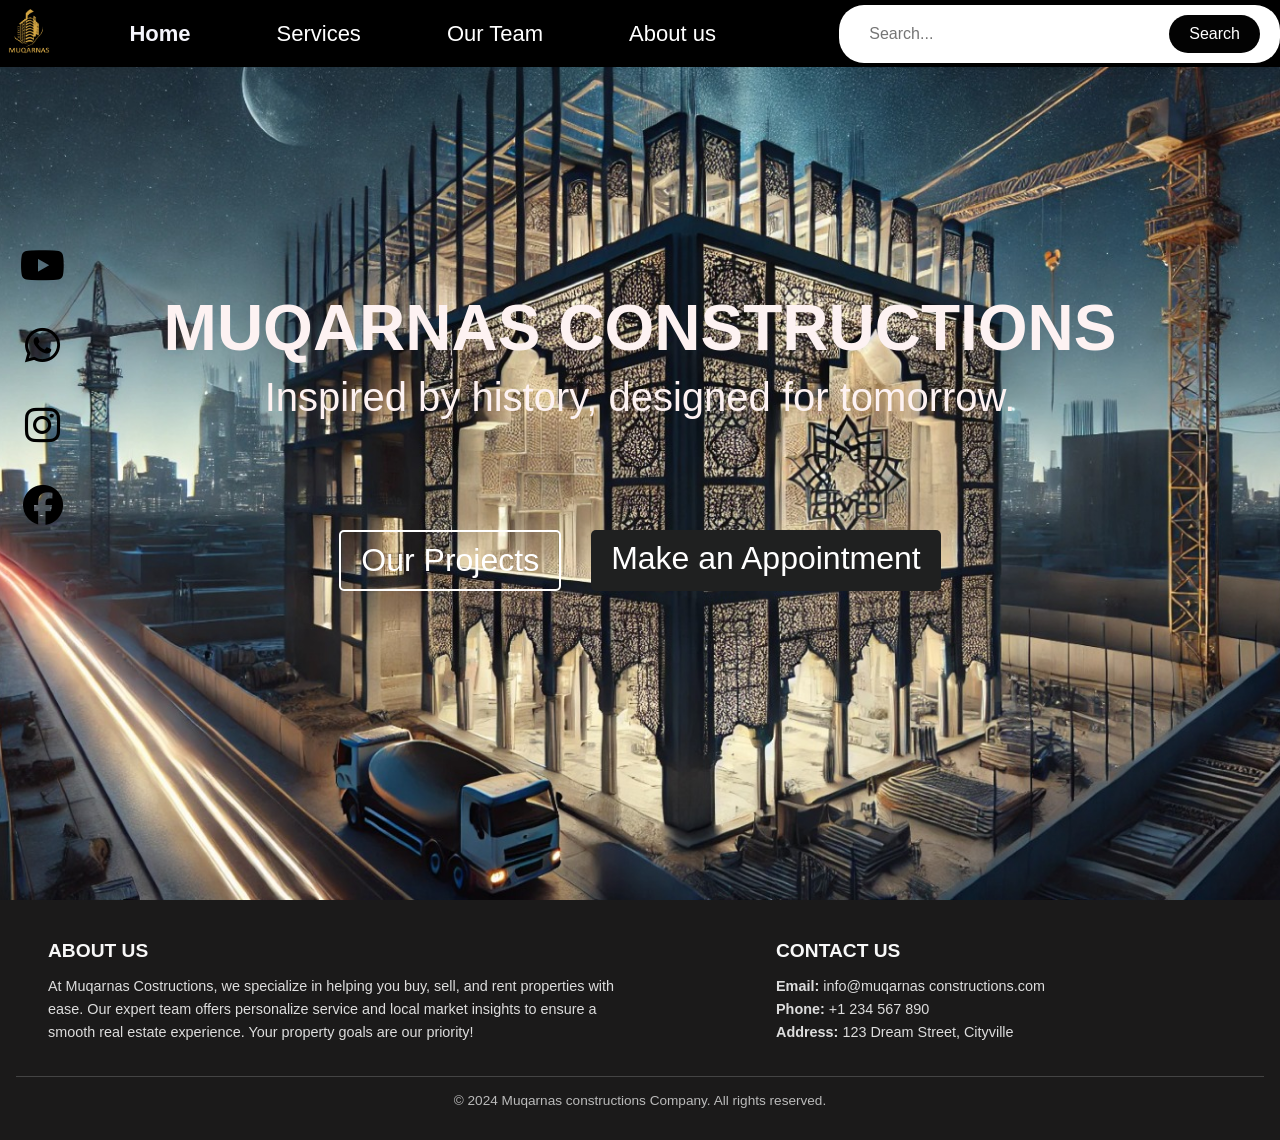
<file: index.html>
<!DOCTYPE html>
<html lang="en">

<head>
  <meta charset="UTF-8">
  <meta name="viewport" content="width=device-width, initial-scale=1.0">
  <title>Muqarnas Constructions</title>
  <link rel="stylesheet" href="styles.css">
  <link rel="stylesheet" href="https://cdnjs.cloudflare.com/ajax/libs/font-awesome/6.7.1/css/all.min.css"
    integrity="sha512-5Hs3dF2AEPkpNAR7UiOHba+lRSJNeM2ECkwxUIxC1Q/FLycGTbNapWXB4tP889k5T5Ju8fs4b1P5z/iB4nMfSQ=="
    crossorigin="anonymous" referrerpolicy="no-referrer" />
</head>

<body>
  <header class="hero">
    <nav class="navbar">
      <img src="Logo file(1).png">
      <ul>
        <li><a href="Muqarnas.html" class="active">Home</a></li>
        <li><a href="Services.html">Services</a></li>
        <li><a href="team.html">Our Team</a></li>
        <li><a href="about.html">About us</a></li>
      </ul>
      <div class="search-container">
        <input type="text" placeholder="Search..." class="search-input">
        <button class="search-button">Search</button>
      </div>
     
    </nav>
    <div class="social-media">
      <ul>
        <li><a href="#"><i class="fab fa-youtube"></i></a></li>
        <li><a href="#"><i class="fab fa-whatsapp"></i></a></li>
        <li><a href="#"><i class="fab fa-instagram"></i></a></li>
        <li><a href="#"><i class="fab fa-facebook"></i></a></li>
      </ul>  
    </div>
    
   

    <div class="hero-content">
      <h1>MUQARNAS CONSTRUCTIONS</h1>
      <p>Inspired by history, designed for tomorrow.</p>
      <br>
      <br>
      <br>
      <br>
      <br>
     
      
      <div class="buttons">
        <a href="project.html" class="btn btn-outline">Our Projects</a>
        <a href="appoitment.html" class="btn btn-primary">Make an Appointment</a>
      </div>
    </div>
    </div>
    <br>
    </div>

  </header>
  <footer class="footer">
    <div class="footer-container">
      <div class="footer-about">
        <h3>About Us</h3>
        <p>
          At Muqarnas Costructions, we specialize in helping you buy, sell,
          and rent properties with ease. Our expert team offers personalize
          service and local market insights to ensure a smooth real estate
          experience. Your property goals are our priority!
        </p>
      </div>
      <div class="footer-contact">
        <h3>Contact Us</h3>
        <p><strong>Email:</strong> info@muqarnas constructions.com</p>
        <p><strong>Phone:</strong> +1 234 567 890</p>
        <p><strong>Address:</strong> 123 Dream Street, Cityville</p>
      </div>
    </div>
    <div class="footer-bottom">
      <p>&copy; 2024 Muqarnas constructions Company. All rights reserved.</p>
    </div>
  </footer>
</body>

</html>
</file>
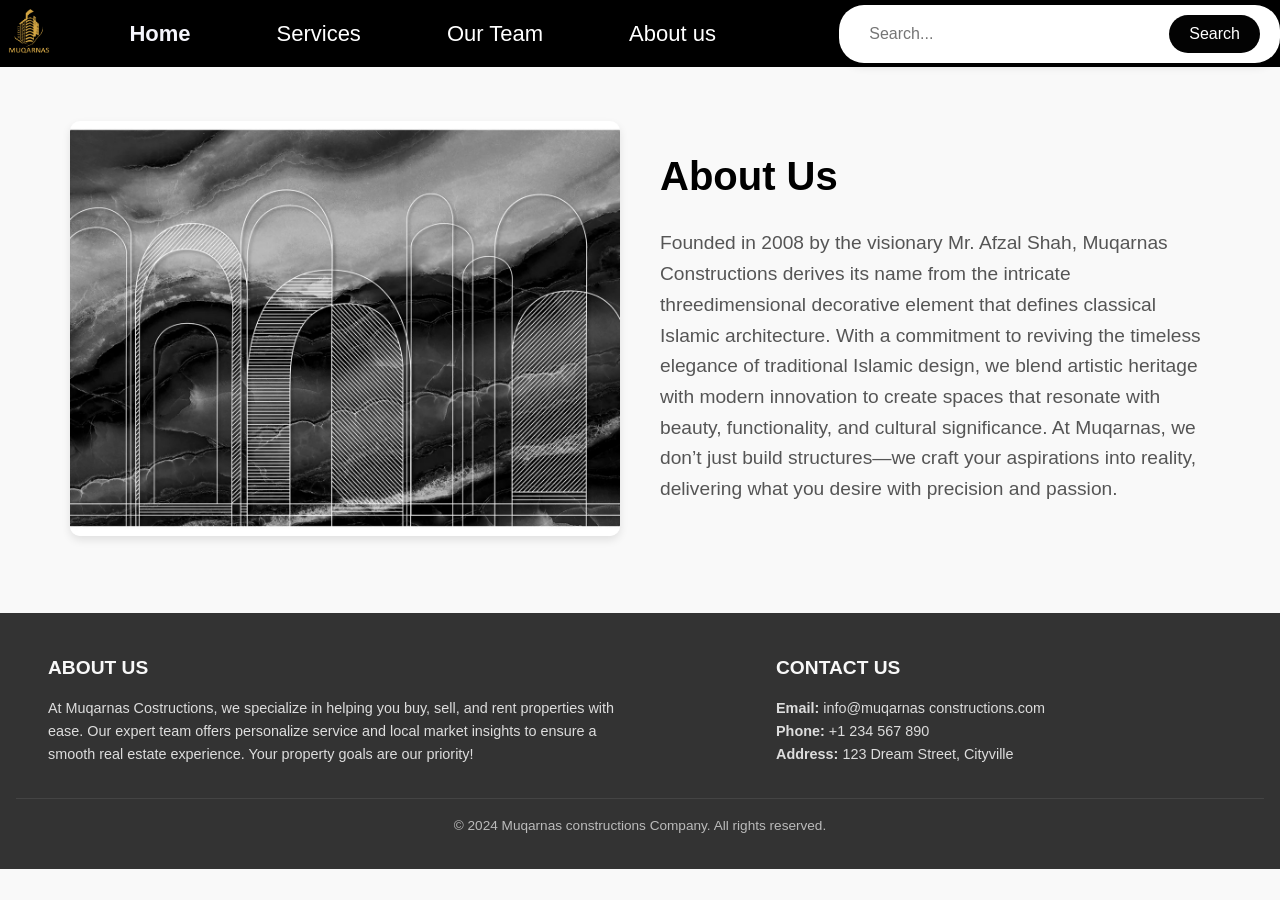
<file: about.html>
<!DOCTYPE html>
<html lang="en">
<head>
    <meta charset="UTF-8">
    <meta name="viewport" content="width=device-width, initial-scale=1.0">
    <title>About Us</title>
    <link rel="stylesheet" href="about.css">
</head>
<body>
    <header class="hero">
        <nav class="navbar">
          <img src="Logo file(1).png">
          <ul>
            <li><a href="Muqarnas.html" class="active">Home</a></li>
            <li><a href="Services.html">Services</a></li>
            <li><a href="team.html">Our Team</a></li>
            <li><a href="about.html">About us</a></li>
          </ul>
          <div class="search-container">
            <input type="text" placeholder="Search..." class="search-input">
            <button class="search-button">Search</button>
        </div>
        </nav>
        <br>
        <br>
    <section class="about-container">
        <div class="image-container">
            <img src="33.jpg" alt="About Us Image" class="about-image">
        </div>
        <div class="content-container">
            <h1>About Us</h1>
            <p>Founded in 2008 by the visionary Mr. Afzal
                Shah, Muqarnas Constructions derives its name from the intricate threedimensional
                decorative element that defines classical Islamic architecture. With a commitment 
                to reviving the timeless elegance of traditional Islamic design, we blend artistic
                heritage with modern innovation to create spaces that resonate with beauty, functionality,
                and cultural significance. At Muqarnas, we don’t just build structures—we
                craft your aspirations into reality, delivering what you desire with
                precision and passion.</p>
        </div>
    </section>
    <footer class="footer">
        <div class="footer-container">
            <div class="footer-about">
                <h3>About Us</h3>
                <p>
                  At Muqarnas Costructions, we specialize in helping you buy, sell,
                  and rent properties with ease. Our expert team offers personalize
                  service and local market insights to ensure a smooth real estate 
                  experience. Your property goals are our priority!
                </p>
            </div>
            <div class="footer-contact">
                <h3>Contact Us</h3>
                <p><strong>Email:</strong> info@muqarnas constructions.com</p>
                <p><strong>Phone:</strong> +1 234 567 890</p>
                <p><strong>Address:</strong> 123 Dream Street, Cityville</p>
            </div>
        </div>
        <div class="footer-bottom">
            <p>&copy; 2024 Muqarnas constructions Company. All rights reserved.</p>
        </div>
    </footer>
</body>
</html>
</file>
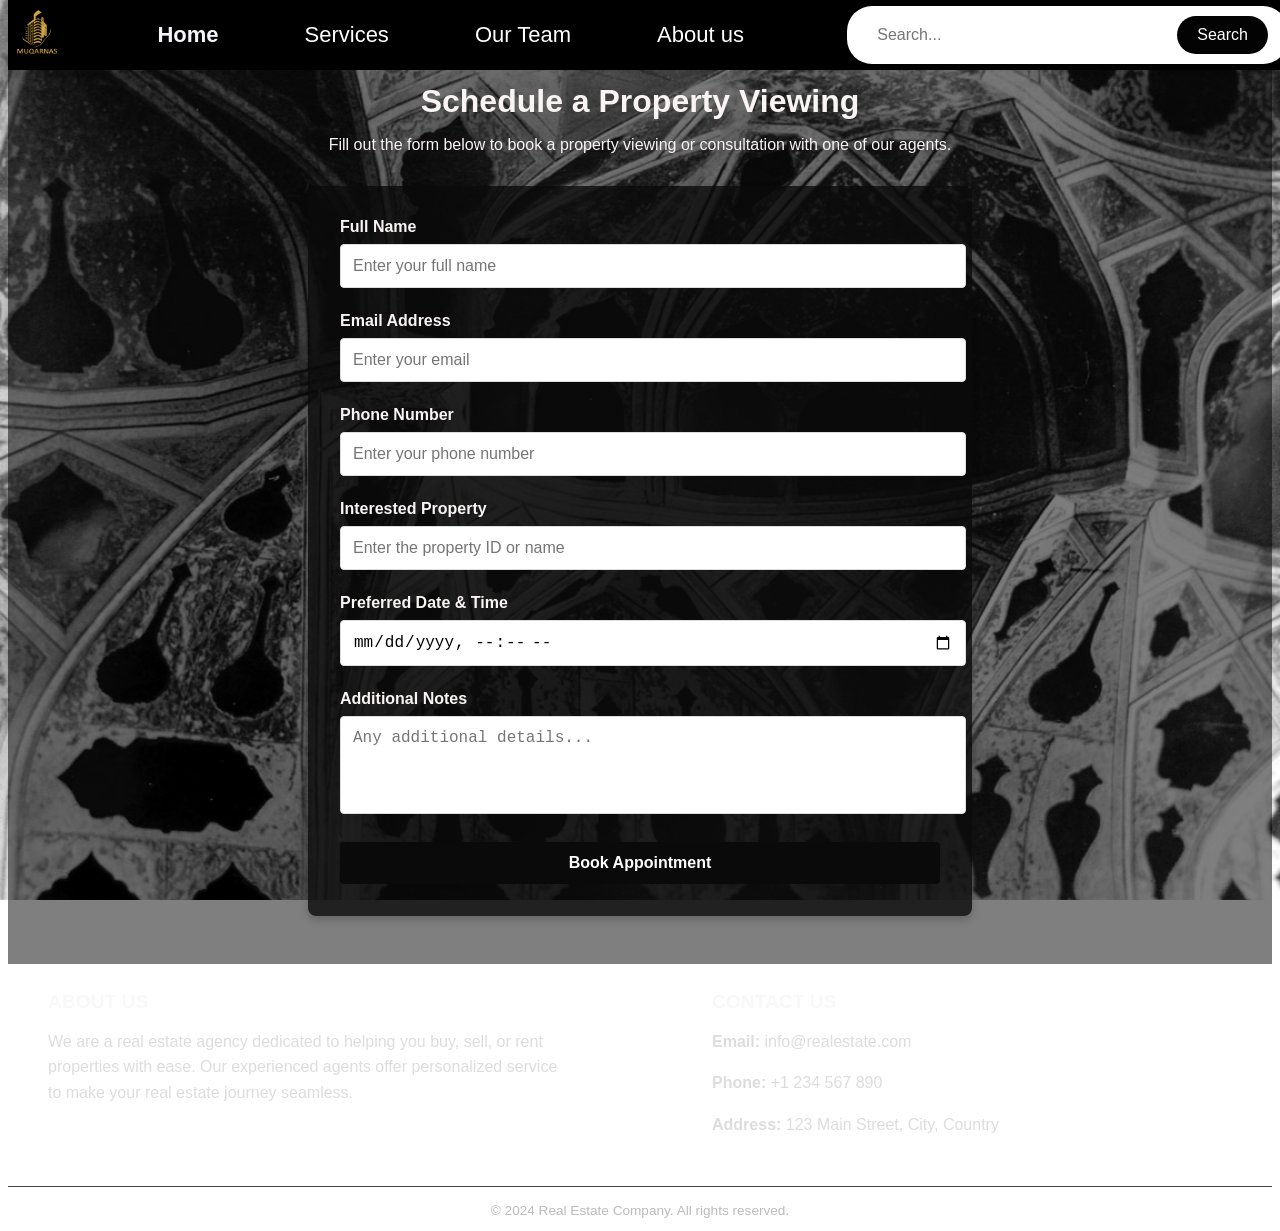
<file: appoitment.html>
<!DOCTYPE html>
<html lang="en">
<head>
  <meta charset="UTF-8">
  <meta name="viewport" content="width=device-width, initial-scale=1.0">
  <title>Book an Appointment</title>
  <link rel="stylesheet" href="appointment.css">
</head>
<body>
  <header class="hero">
    <nav class="navbar">
      <img src="Logo file(1).png">
      <ul>
        <li><a href="Muqarnas.html" class="active">Home</a></li>
        <li><a href="Services.html">Services</a></li>
        <li><a href="team.html">Our Team</a></li>
        <li><a href="about.html">About us</a></li>
      </ul>
      <div class="search-container">
        <input type="text" placeholder="Search..." class="search-input">
        <button class="search-button">Search</button>
      </div>
     
  </header>

  <section class="appointment">
    <div class="container">
      <h2>Schedule a Property Viewing</h2>
      <p>Fill out the form below to book a property viewing or consultation with one of our agents.</p>

      <form action="#" method="post" class="appointment-form">
        <div class="form-group">
          <label for="name">Full Name</label>
          <input type="text" id="name" name="name" placeholder="Enter your full name" required>
        </div>

        <div class="form-group">
          <label for="email">Email Address</label>
          <input type="email" id="email" name="email" placeholder="Enter your email" required>
        </div>

        <div class="form-group">
          <label for="phone">Phone Number</label>
          <input type="tel" id="phone" name="phone" placeholder="Enter your phone number" required>
        </div>

        <div class="form-group">
          <label for="property">Interested Property</label>
          <input type="text" id="property" name="property" placeholder="Enter the property ID or name">
        </div>

        <div class="form-group">
          <label for="date">Preferred Date & Time</label>
          <input type="datetime-local" id="date" name="appointment-date" required>
        </div>

        <div class="form-group">
          <label for="message">Additional Notes</label>
          <textarea id="message" name="message" placeholder="Any additional details..." rows="4"></textarea>
        </div>

        <button type="submit" class="btn-submit">Book Appointment</button>
      </form>
    </div>
  </section>

  <footer>
    <div class="footer-container">
      <div class="footer-about">
        <h3>About Us</h3>
        <p>We are a real estate agency dedicated to helping you buy, sell, or rent properties with ease. Our experienced agents offer personalized service to make your real estate journey seamless.</p>
      </div>
      <div class="footer-contact">
        <h3>Contact Us</h3>
        <p><strong>Email:</strong> info@realestate.com</p>
        <p><strong>Phone:</strong> +1 234 567 890</p>
        <p><strong>Address:</strong> 123 Main Street, City, Country</p>
      </div>
    </div>
    <div class="footer-bottom">
      <p>&copy; 2024 Real Estate Company. All rights reserved.</p>
    </div>
  </footer>
</body>
</html>
</file>
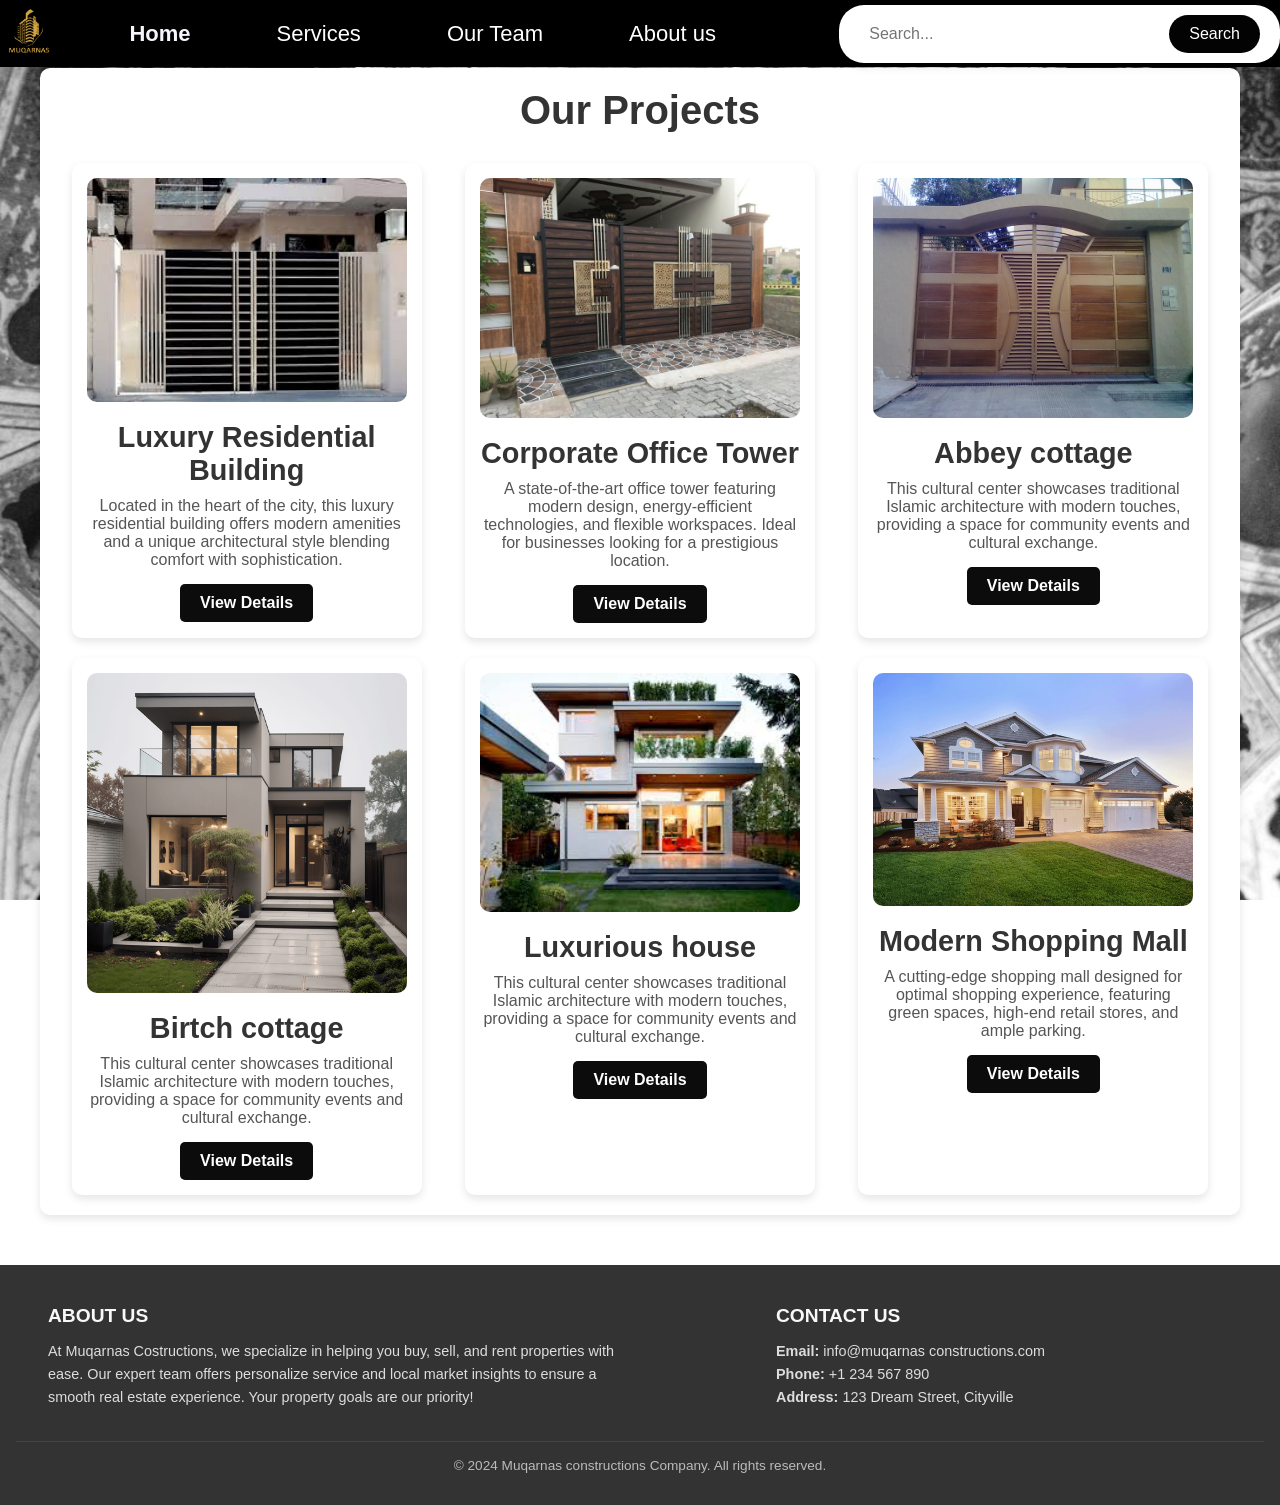
<file: project.html>
<!DOCTYPE html>
<html lang="en">
<head>
    <meta charset="UTF-8">
    <meta name="viewport" content="width=device-width, initial-scale=1.0">
    <title>Our Projects - Muqarnas Real Estate</title>
    <link rel="stylesheet" href="project.css">
    <!-- Font Awesome for icons -->
    <link rel="stylesheet" href="https://cdnjs.cloudflare.com/ajax/libs/font-awesome/6.0.0-beta3/css/all.min.css">
</head>
<body>
    <header class="hero">
        <nav class="navbar">
          <img src="Logo file(1).png">
          <ul>
            <li><a href="Muqarnas.htmls" class="active">Home</a></li>
            <li><a href="Services.html">Services</a></li>
            <li><a href="team.html">Our Team</a></li>
            <li><a href="about.html">About us</a></li>
          </ul>
          <div class="search-container">
            <input type="text" placeholder="Search..." class="search-input">
            <button class="search-button">Search</button>
        </div>
        </nav>
    </header>
<br>
    <section class="projects-container">
        <h1>Our Projects</h1>
        <div class="projects-list">
            <div class="project-item">
                <img src="images.jpeg" alt="Luxury Residential Building">
                <div class="project-info">
                    <h2>Luxury Residential Building</h2>
                    <p>Located in the heart of the city, this luxury residential building offers modern amenities and a unique architectural style blending comfort with sophistication.</p>
                    <a href="/projects/luxury-residential" class="btn">View Details</a>
                </div>
            </div>
            <div class="project-item">
                <img src="photohyo.jpg" alt="Corporate Office Tower">
                <div class="project-info">
                    <h2>Corporate Office Tower</h2>
                    <p>A state-of-the-art office tower featuring modern design, energy-efficient technologies, and flexible workspaces. Ideal for businesses looking for a prestigious location.</p>
                    <a href="" class="btn">View Details</a>
                </div>
            </div>
            <div class="project-item">
                <img src="jijnde.jpg" alt="Islamic Cultural Center">
                <div class="project-info">
                    <h2>Abbey cottage</h2>
                    <p>This cultural center showcases traditional Islamic architecture with modern touches, providing a space for community events and cultural exchange.</p>
                    <a href="/projects/islamic-center" class="btn">View Details</a>
                </div>
            </div>
            <div class="project-item">
                <img src="simple-home.png" alt="Islamic Cultural Center">
                <div class="project-info">
                    <h2>Birtch cottage</h2>
                    <p>This cultural center showcases traditional Islamic architecture with modern touches, providing a space for community events and cultural exchange.</p>
                    <a href="/projects/islamic-center" class="btn">View Details</a>
                </div>
            </div>
            <div class="project-item">
                <img src="images (1).jpeg" alt="Islamic Cultural Center">
                <div class="project-info">
                    <h2>Luxurious house</h2>
                    <p>This cultural center showcases traditional Islamic architecture with modern touches, providing a space for community events and cultural exchange.</p>
                    <a href="/projects/islamic-center" class="btn">View Details</a>
                </div>
            </div>
            <div class="project-item">
                <img src="kity.webp" alt="Modern Shopping Mall">
                <div class="project-info">
                    <h2>Modern Shopping Mall</h2>
                    <p>A cutting-edge shopping mall designed for optimal shopping experience, featuring green spaces, high-end retail stores, and ample parking.</p>
                    <a href="/projects/shopping-mall" class="btn">View Details</a>
                </div>
            </div>
        </div>
    </section>
    <footer class="footer">
        <div class="footer-container">
            <div class="footer-about">
                <h3>About Us</h3>
                <p>
                  At Muqarnas Costructions, we specialize in helping you buy, sell,
                  and rent properties with ease. Our expert team offers personalize
                  service and local market insights to ensure a smooth real estate 
                  experience. Your property goals are our priority!
                </p>
            </div>
            <div class="footer-contact">
                <h3>Contact Us</h3>
                <p><strong>Email:</strong> info@muqarnas constructions.com</p>
                <p><strong>Phone:</strong> +1 234 567 890</p>
                <p><strong>Address:</strong> 123 Dream Street, Cityville</p>
            </div>
        </div>
        <div class="footer-bottom">
            <p>&copy; 2024 Muqarnas constructions Company. All rights reserved.</p>
        </div>
    </footer> 
</body>
</html>
</file>
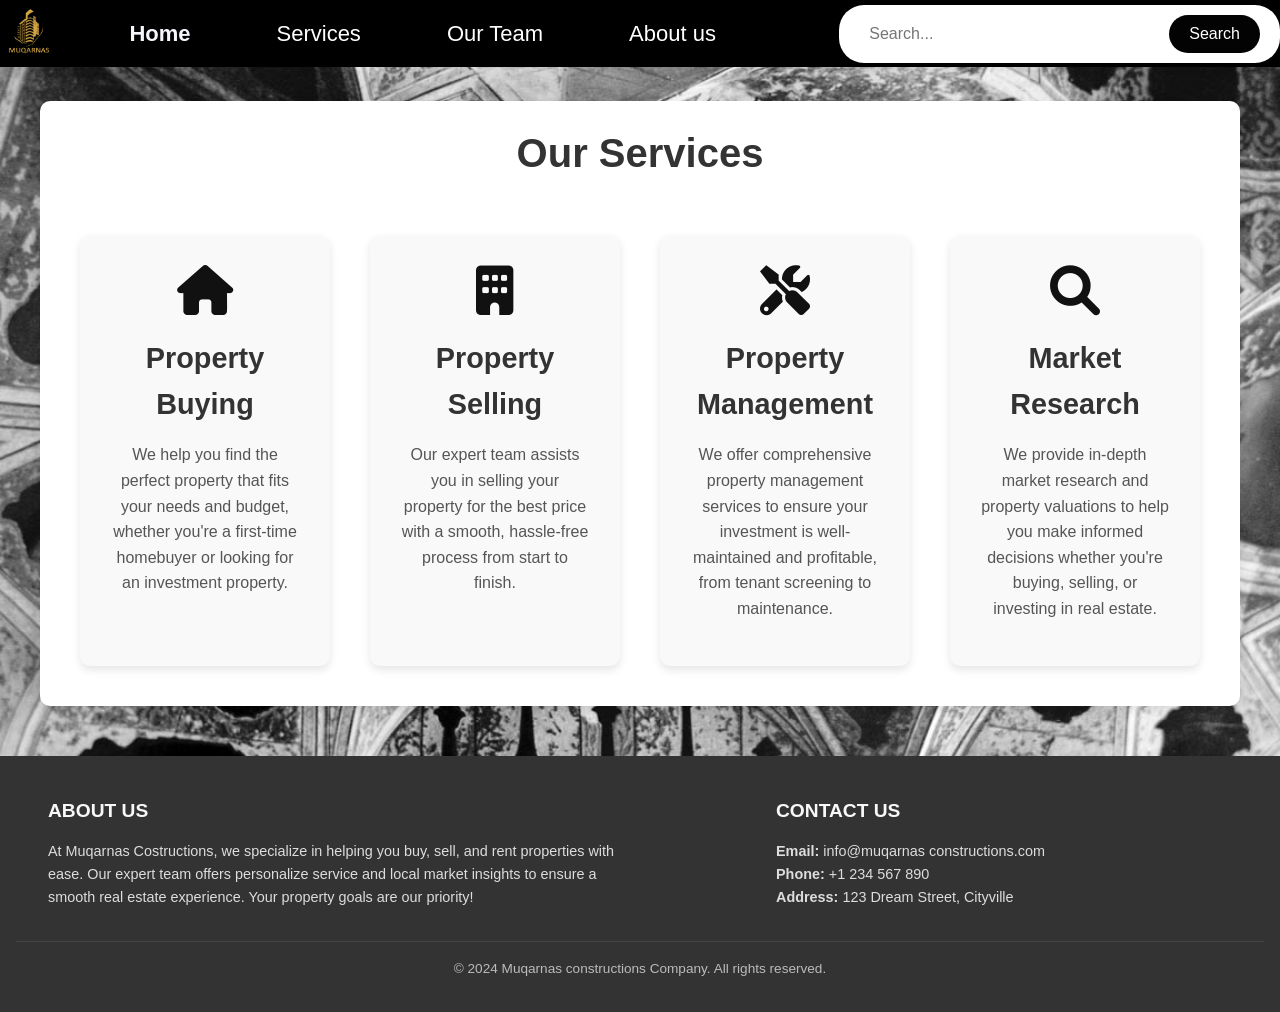
<file: Services.html>
<!DOCTYPE html>
<html lang="en">
<head>
    <meta charset="UTF-8">
    <meta name="viewport" content="width=device-width, initial-scale=1.0">
    <title>Our Real Estate Services</title>
    <link rel="stylesheet" href="service.css">
    <!-- Font Awesome CDN for Icons -->
    <link rel="stylesheet" href="https://cdnjs.cloudflare.com/ajax/libs/font-awesome/6.0.0-beta3/css/all.min.css">
</head>
<body>
    <header class="hero">
        <nav class="navbar">
          <img src="Logo file(1).png">
          <ul>
            <li><a href="Muqarnas.html" class="active">Home</a></li>
            <li><a href="Services.html">Services</a></li>
            <li><a href="team.html">Our Team</a></li>
            <li><a href="about.html">About us</a></li>
          </ul>
          <div class="search-container">
            <input type="text" placeholder="Search..." class="search-input">
            <button class="search-button">Search</button>
        </div>
        </nav>
    </header>
    <br>
    <br>
    <section class="services-container">
        <h1>Our Services</h1>
        <div class="services-list">
            <div class="service-item">
                <i class="fas fa-home"></i>
                <h2>Property Buying</h2>
                <p>We help you find the perfect property that fits your needs and budget, whether you're a first-time homebuyer or looking for an investment property.</p>
            </div>
            <div class="service-item">
                <i class="fas fa-building"></i>
                <h2>Property Selling</h2>
                <p>Our expert team assists you in selling your property for the best price with a smooth, hassle-free process from start to finish.</p>
            </div>
            <div class="service-item">
                <i class="fas fa-tools"></i>
                <h2>Property Management</h2>
                <p>We offer comprehensive property management services to ensure your investment is well-maintained and profitable, from tenant screening to maintenance.</p>
            </div>
            <div class="service-item">
                <i class="fas fa-search"></i>
                <h2>Market Research</h2>
                <p>We provide in-depth market research and property valuations to help you make informed decisions whether you're buying, selling, or investing in real estate.</p>
            </div>
        </div>
    </section>
    <footer class="footer">
        <div class="footer-container">
            <div class="footer-about">
                <h3>About Us</h3>
                <p>
                  At Muqarnas Costructions, we specialize in helping you buy, sell,
                  and rent properties with ease. Our expert team offers personalize
                  service and local market insights to ensure a smooth real estate 
                  experience. Your property goals are our priority!
                </p>
            </div>
            <div class="footer-contact">
                <h3>Contact Us</h3>
                <p><strong>Email:</strong> info@muqarnas constructions.com</p>
                <p><strong>Phone:</strong> +1 234 567 890</p>
                <p><strong>Address:</strong> 123 Dream Street, Cityville</p>
            </div>
        </div>
        <div class="footer-bottom">
            <p>&copy; 2024 Muqarnas constructions Company. All rights reserved.</p>
        </div>
    </footer>
</body>
</html>
</file>
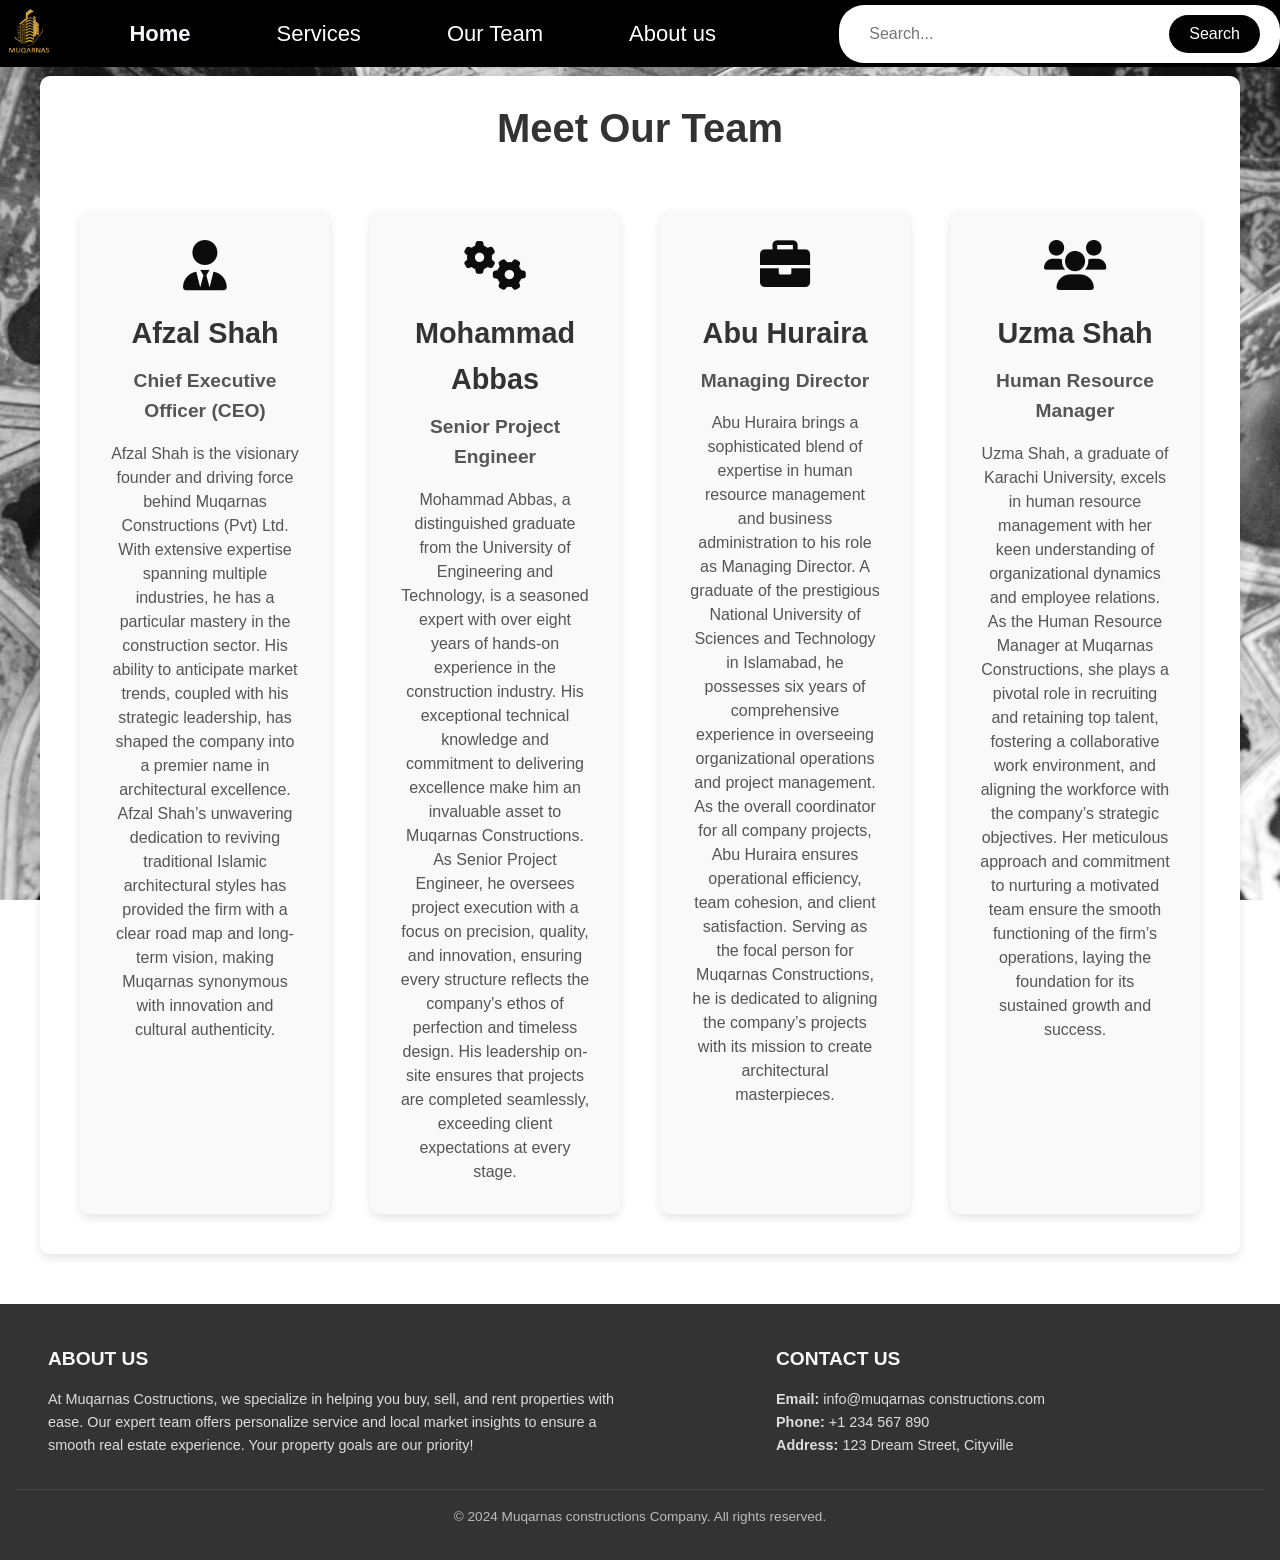
<file: team.html>
<!DOCTYPE html>
<html lang="en">
<head>
    <meta charset="UTF-8">
    <meta name="viewport" content="width=device-width, initial-scale=1.0">
    <title>Our Team - Muqarnas Constructions</title>
    <link rel="stylesheet" href="team.css">
    <!-- Font Awesome for icons -->
    <link rel="stylesheet" href="https://cdnjs.cloudflare.com/ajax/libs/font-awesome/6.0.0-beta3/css/all.min.css">
</head>
<body>
    <header class="hero">
        <nav class="navbar">
          <img src="Logo file(1).png">
          <ul>
            <li><a href="Muqarnas.html" class="active">Home</a></li>
            <li><a href="Services.html">Services</a></li>
            <li><a href="team.html">Our Team</a></li>
            <li><a href="about.html">About us</a></li>
          </ul>
          <div class="search-container">
            <input type="text" placeholder="Search..." class="search-input">
            <button class="search-button">Search</button>
        </div>
        </nav>
    </header>
    <br>
    <section class="team-container">
        <h1>Meet Our Team</h1>
        <div class="team-list">
            <div class="team-member">
                <i class="fas fa-user-tie"></i>
                <h2>Afzal Shah</h2>
                <h3>Chief Executive Officer (CEO)</h3>
                <p>Afzal Shah is the visionary founder and driving force behind Muqarnas Constructions (Pvt) Ltd. With extensive expertise spanning multiple industries, he has a particular mastery in the construction sector. His ability to anticipate market trends, coupled with his strategic leadership, has shaped the company into a premier name in architectural excellence. Afzal Shah’s unwavering dedication to reviving traditional Islamic architectural styles has provided the firm with a clear road map and long-term vision, making Muqarnas synonymous with innovation and cultural authenticity.</p>
            </div>
            <div class="team-member">
                <i class="fas fa-cogs"></i>
                <h2>Mohammad Abbas</h2>
                <h3>Senior Project Engineer</h3>
                <p>Mohammad Abbas, a distinguished graduate from the University of Engineering and Technology, is a seasoned expert with over eight years of hands-on experience in the construction industry. His exceptional technical knowledge and commitment to delivering excellence make him an invaluable asset to Muqarnas Constructions. As Senior Project Engineer, he oversees project execution with a focus on precision, quality, and innovation, ensuring every structure reflects the company's ethos of perfection and timeless design. His leadership on-site ensures that projects are completed seamlessly, exceeding client expectations at every stage.</p>
            </div>
            <div class="team-member">
                <i class="fas fa-briefcase"></i>
                <h2>Abu Huraira</h2>
                <h3>Managing Director</h3>
                <p>Abu Huraira brings a sophisticated blend of expertise in human resource management and business administration to his role as Managing Director. A graduate of the prestigious National University of Sciences and Technology in Islamabad, he possesses six years of comprehensive experience in overseeing organizational operations and project management. As the overall coordinator for all company projects, Abu Huraira ensures operational efficiency, team cohesion, and client satisfaction. Serving as the focal person for Muqarnas Constructions, he is dedicated to aligning the company’s projects with its mission to create architectural masterpieces.</p>
            </div>
            <div class="team-member">
                <i class="fas fa-users"></i>
                <h2>Uzma Shah</h2>
                <h3>Human Resource Manager</h3>
                <p>Uzma Shah, a graduate of Karachi University, excels in human resource management with her keen understanding of organizational dynamics and employee relations. As the Human Resource Manager at Muqarnas Constructions, she plays a pivotal role in recruiting and retaining top talent, fostering a collaborative work environment, and aligning the workforce with the company’s strategic objectives. Her meticulous approach and commitment to nurturing a motivated team ensure the smooth functioning of the firm’s operations, laying the foundation for its sustained growth and success.</p>
            </div>
        </div>
    </section>
    <footer class="footer">
        <div class="footer-container">
            <div class="footer-about">
                <h3>About Us</h3>
                <p>
                  At Muqarnas Costructions, we specialize in helping you buy, sell,
                  and rent properties with ease. Our expert team offers personalize
                  service and local market insights to ensure a smooth real estate 
                  experience. Your property goals are our priority!
                </p>
            </div>
            <div class="footer-contact">
                <h3>Contact Us</h3>
                <p><strong>Email:</strong> info@muqarnas constructions.com</p>
                <p><strong>Phone:</strong> +1 234 567 890</p>
                <p><strong>Address:</strong> 123 Dream Street, Cityville</p>
            </div>
        </div>
        <div class="footer-bottom">
            <p>&copy; 2024 Muqarnas constructions Company. All rights reserved.</p>
        </div>
    </footer>
</body>
</html>
</file>
<file: styles.css>
/* Reset styles */
* {
    margin: 0;
    padding: 0;
    box-sizing: border-box;
  }
  
  body {
    font-family: Arial, sans-serif;
    color: rgb(253, 242, 242);
  }
  
  /* Hero Section */
  .hero {
    background: url('picture.jpg') no-repeat center center/cover;
    height: 100vh;
    position: relative;
    display: flex;
    flex-direction: column;
    justify-content: center;
    align-items: center;
    text-align: center;
  }
  
  .navbar {
    position: absolute;
    top: 0;
    height: 67px;
    width: 100%;
    background: black;
    padding: 20px 0;
    display: flex;
    justify-content: space-between;
    align-items: center;
  
  }
  
  .navbar ul{
    display: flex;
    justify-content: center;
    align-items: center ;
   
    
  }
  .navbar ul li {
    list-style-type: none;
    
  }
  .navbar ul li a{
    text-decoration: none;
    color: white;
    margin: 70px ;
    margin-top: auto;
    font-size: 22px;
    margin-left: 1rem;
    
    
  }
  .navbar img{
    flex: 0.1;
    width: 60px;
    height: 60px;
    margin-top: 0px;
    position: relative;
  }
  
  .navbar ul li a.active {
    font-family:Verdana, Geneva, Tahoma, sans-serif; 
    font-weight: bold;
    color: rgb(245, 245, 252);
  }
  .search-container {
    display: flex;
    align-items: center;
    background-color: #fff;
    border-radius: 25px;
    box-shadow: 0 4px 8px rgba(0, 0, 0, 0.1);
    padding: 10px 20px;
}

.search-input {
    border: none;
    padding: 10px;
    font-size: 16px;
    width: 300px;
    border-radius: 25px;
    outline: none;
}

.search-button {
    background-color: #030303;
    color: white;
    border: none;
    padding: 10px 20px;
    margin-left: 10px;
    border-radius: 25px;
    cursor: pointer;
    font-size: 16px;
}

.search-button:hover {
    background-color: #8aa7f5;
}
  .hero-content h1 {
    font-size: 4rem;
    margin-bottom: 10px;
  }
  .hero-content h1:hover{
    font-size: 4.5rem ;
  }
  .hero-content p {
    font-size: 2.5rem;
    margin-bottom: 20px;
  }
  .hero-content p:hover{
    font-size: 2.7rem;
  }
  
  .buttons {
    display: flex;
    gap: 30px;
    justify-content: center;
  }
  
  .btn {
    text-decoration: none;
    padding: 10px 20px;
    border-radius: 5px;
    font-size: 2rem;
    transition: all 0.3s ease;
   
  }
  
  .btn-outline {
    border: 2px solid white;
    color: white;
    background: transparent;
  }
  
  .btn-outline:hover {
    background: white;
    color: black;
  }
  
  .btn-primary {
    background: #1f2020;
    color: white;
    border: none;
  }
  
  .btn-primary:hover {
    background: white;
    border: 2px solid white;
    color: black;
  }


  .social-media{
    position: absolute;
    top: 25%;
    left: 0;
  }
  .social-media li{
    list-style-type: none;
    padding: 20px;
    transition: .6s;
    
    position: relative;
  }
  .social-media li i{
    font-size: 40px;
    color: black;
    font-weight: 500;
}
.social-media li:hover{
  padding: 20px 40px;

}

 /* Footer Styling */
 .footer {
  background-color: #1b1a1a;
  color: #fff;
  padding: 2rem 1rem;
  font-size: 0.9rem;
  
}

.footer-container {
  display: flex;
  flex-wrap: wrap;
  justify-content: space-between;
  max-width: 1200px;
  margin: 0 auto;
}

.footer-container > div {
  flex: 1 1 300px;
  margin: 0.5rem;
}

.footer-container h3 {
  font-size: 1.2rem;
  margin-bottom: 0.8rem;
  color: #f8f8f8;
  text-transform: uppercase;
}

.footer-container p,
.footer-container li {
  color: #ddd;
  line-height: 1.6;
}

.footer-container a {
  color: #fff;
  text-decoration: none;
  transition: color 0.3s;
}

.footer-container a:hover {
  color: #8aa7f5;
}
.footer-contact{
  padding-left: 8rem;
}

/* Footer Bottom */
.footer-bottom {
  text-align: center;
  margin-top: 1.5rem;
  padding-top: 1rem;
  border-top: 1px solid #444;
  font-size: 0.85rem;
  color: #bbb;
}

.footer-bottom p {
  margin: 0;
}

/* Responsive Design */
@media (max-width: 768px) {
  .footer-container {
      flex-direction: column;
      text-align: center;
  }

  .footer-container > div {
      margin-bottom: 1.5rem;
  }
}
</file>
<file: about.css>
* {
    margin: 0;
    padding: 0;
    box-sizing: border-box;
}

body {
    font-family: Arial, sans-serif;
    background-color: #f9f9f9;
    line-height: 1.6;
}
.navbar {
    position: absolute;
    top: 0;
    height: 67px;
    width: 100%;
    background: black;
    padding: 20px 0;
    display: flex;
    justify-content: space-between;
    align-items: center;
  
  }
  
  .navbar ul{
    display: flex;
    justify-content: center;
    align-items: center ;
   
    
  }
  .navbar ul li {
    list-style-type: none;
    
  }
  .navbar ul li a{
    text-decoration: none;
    color: white;
    margin: 70px ;
    margin-top: auto;
    font-size: 22px;
    margin-left: 1rem;
    
    
  }
  .navbar img{
    flex: 0.1;
    width: 60px;
    height: 60px;
    margin-top: 0px;
    position: relative;
  }
  
  .navbar ul li a.active {
    font-family:Verdana, Geneva, Tahoma, sans-serif; 
    font-weight: bold;
    color: rgb(245, 245, 252);
  }
  .search-container {
    display: flex;
    align-items: center;
    background-color: #fff;
    border-radius: 25px;
    box-shadow: 0 4px 8px rgba(0, 0, 0, 0.1);
    padding: 10px 20px;
}

.search-input {
    border: none;
    padding: 10px;
    font-size: 16px;
    width: 300px;
    border-radius: 25px;
    outline: none;
}

.search-button {
    background-color: #030303;
    color: white;
    border: none;
    padding: 10px 20px;
    margin-left: 10px;
    border-radius: 25px;
    cursor: pointer;
    font-size: 16px;
}

.search-button:hover {
    background-color: #8aa7f5;
}

.about-container {
    display: flex;
    flex-direction: row;
    justify-content: center;
    align-items: center;
    margin: 50px;
}

.image-container {
    flex: 1;
    padding: 20px;
}

.about-image {
    width: 100%;
    height: auto;
    border-radius: 10px;
    box-shadow: 0 4px 8px rgba(0, 0, 0, 0.1);
}

.content-container {
    flex: 1;
    padding: 20px;
    max-width: 600px;
}

.content-container h1 {
    font-size: 2.5rem;
    margin-bottom: 20px;
}

.content-container p {
    font-size: 1.2rem;
    margin-bottom: 15px;
    color: #555;
}

@media (max-width: 768px) {
    .about-container {
        flex-direction: column;
    }
    
    .image-container {
        margin-bottom: 20px;
    }
}
/* Footer Styling */
.footer {
    background-color: #333;
    color: #fff;
    padding: 2rem 1rem;
    font-size: 0.9rem;
    
  }
  
  .footer-container {
    display: flex;
    flex-wrap: wrap;
    justify-content: space-between;
    max-width: 1200px;
    margin: 0 auto;
  }
  
  .footer-container > div {
    flex: 1 1 300px;
    margin: 0.5rem;
  }
  
  .footer-container h3 {
    font-size: 1.2rem;
    margin-bottom: 0.8rem;
    color: #f8f8f8;
    text-transform: uppercase;
  }
  
  .footer-container p,
  .footer-container li {
    color: #ddd;
    line-height: 1.6;
  }
  
  .footer-container a {
    color: #fff;
    text-decoration: none;
    transition: color 0.3s;
  }
  
  .footer-container a:hover {
    color: #04aaff;
  }
  .footer-contact{
    padding-left: 8rem;
  }
  
  /* Footer Bottom */
  .footer-bottom {
    text-align: center;
    margin-top: 1.5rem;
    padding-top: 1rem;
    border-top: 1px solid #444;
    font-size: 0.85rem;
    color: #bbb;
  }
  
  .footer-bottom p {
    margin: 0;
  }
  
  /* Responsive Design */
  @media (max-width: 768px) {
    .footer-container {
        flex-direction: column;
        text-align: center;
    }
  
    .footer-container > div {
        margin-bottom: 1.5rem;
    }
  }
</file>
<file: appointment.css>
/* General Styles */
body {
  font-family: 'Arial', sans-serif;
  background: url('photo4.jpg') no-repeat center center fixed; /* Background image */
  background-size: cover;
  color: #0a0a0a;
}

.container {
  width: 80%;
  margin: 0 auto;
  max-width: 1200px;
}

.navbar {
  position: absolute;
  top: 0;
  height:30px;
  width: 100%;
  background: black;
  padding: 20px 0;
  display: flex;
  justify-content: space-between;
  align-items: center;

}

.navbar ul{
  display: flex;
  justify-content: center;
  align-items: center ;
 
  
}
.navbar ul li {
  list-style-type: none;
  
}
.navbar ul li a{
  text-decoration: none;
  color: white;
  margin: 70px ;
  margin-top: auto;
  font-size: 22px;
  margin-left: 1rem;
  
  
}
.navbar img{
  flex: 0.1;
  width: 60px;
  height: 60px;
  margin-top: 0px;
  position: relative;
}

.navbar ul li a.active {
  font-family:Verdana, Geneva, Tahoma, sans-serif; 
  font-weight: bold;
  color: rgb(245, 245, 252);
}
.search-container {
  display: flex;
  align-items: center;
  background-color: #fff;
  border-radius: 25px;
  box-shadow: 0 4px 8px rgba(0, 0, 0, 0.1);
  padding: 10px 20px;
}

.search-input {
  border: none;
  padding: 10px;
  font-size: 16px;
  width: 280px;
  border-radius: 25px;
  outline: none;
}

.search-button {
  background-color: #030303;
  color: white;
  border: none;
  padding: 10px 20px;
  margin-left: 10px;
  border-radius: 25px;
  cursor: pointer;
  font-size: 16px;
}

.search-button:hover {
  background-color: #8aa7f5;
}

.appointment {
  padding: 3rem 0;
  background-color: rgba(0, 0, 0, 0.5); /* Semi-transparent background */
  color: rgb(250, 244, 244);
  text-align: center;
}

.appointment h2 {
  font-size: 2rem;
  margin-bottom: 1rem;
}

.appointment p {
  font-size: 1rem;
  margin-bottom: 2rem;
}

.appointment-form {
  background: rgba(10, 10, 10, 0.8); /* Light background for the form */
  padding: 2rem;
  border-radius: 8px;
  box-shadow: 0 4px 8px rgba(0, 0, 0, 0.2);
  max-width: 600px;
  margin: 0 auto;
  text-align: left;
}

.form-group {
  margin-bottom: 1.5rem;
}

.form-group label {
  display: block;
  font-weight: bold;
  margin-bottom: 0.5rem;
}

.form-group input,
.form-group textarea {
  width: 100%;
  padding: 0.75rem;
  border: 1px solid #ddd;
  border-radius: 4px;
  font-size: 1rem;
}

.form-group textarea {
  resize: none;
}

.btn-submit {
  background-color: #0a0a0a;
  color: white;
  padding: 0.75rem 1.5rem;
  border: none;
  border-radius: 4px;
  cursor: pointer;
  font-size: 1rem;
  font-weight: bold;
  display: block;
  width: 100%;
}

.btn-submit:hover {
  background-color: #0a0a0a
}

/* Footer Styling */
.footer {
  background-color: #333;
  color: #fff;
  padding: 2rem 1rem;
  font-size: 0.9rem;
  
}

.footer-container {
  display: flex;
  flex-wrap: wrap;
  justify-content: space-between;
  max-width: 1200px;
  margin: 0 auto;
}

.footer-container > div {
  flex: 1 1 300px;
  margin: 0.5rem;
}

.footer-container h3 {
  font-size: 1.2rem;
  margin-bottom: 0.8rem;
  color: #f8f8f8;
  text-transform: uppercase;
}

.footer-container p,
.footer-container li {
  color: #ddd;
  line-height: 1.6;
}

.footer-container a {
  color: #fff;
  text-decoration: none;
  transition: color 0.3s;
}

.footer-container a:hover {
  color: #04aaff;
}
.footer-contact{
  padding-left: 8rem;
}

/* Footer Bottom */
.footer-bottom {
  text-align: center;
  margin-top: 1.5rem;
  padding-top: 1rem;
  border-top: 1px solid #444;
  font-size: 0.85rem;
  color: #bbb;
}

.footer-bottom p {
  margin: 0;
}

/* Responsive Design */
@media (max-width: 768px) {
  .footer-container {
      flex-direction: column;
      text-align: center;
  }

  .footer-container > div {
      margin-bottom: 1.5rem;
  }
}
</file>
<file: project.css>
* {
    margin: 0;
    padding: 0;
    box-sizing: border-box;
}

body {
    font-family: Arial, sans-serif;
    background-color: #f4f4f4;
    background: url('photo4.jpg') no-repeat center center fixed; /* Background image */
    background-size: cover;
    color: #333;
}

.navbar {
    position: absolute;
    top: 0;
    height: 67px;
    width: 100%;
    background: black;
    padding: 20px 0;
    display: flex;
    justify-content: space-between;
    align-items: center;
  
  }
  
  .navbar ul{
    display: flex;
    justify-content: center;
    align-items: center ;
   
    
  }
  .navbar ul li {
    list-style-type: none;
    
  }
  .navbar ul li a{
    text-decoration: none;
    color: white;
    margin: 70px ;
    margin-top: auto;
    font-size: 22px;
    margin-left: 1rem;
    
    
  }
  .navbar img{
    flex: 0.1;
    width: 60px;
    height: 60px;
    margin-top: 0px;
    position: relative;
  }
  
  .navbar ul li a.active {
    font-family:Verdana, Geneva, Tahoma, sans-serif; 
    font-weight: bold;
    color: rgb(245, 245, 252);
  }
  .search-container {
    display: flex;
    align-items: center;
    background-color: #fff;
    border-radius: 25px;
    box-shadow: 0 4px 8px rgba(0, 0, 0, 0.1);
    padding: 10px 20px;
}

.search-input {
    border: none;
    padding: 10px;
    font-size: 16px;
    width: 300px;
    border-radius: 25px;
    outline: none;
}

.search-button {
    background-color: #030303;
    color: white;
    border: none;
    padding: 10px 20px;
    margin-left: 10px;
    border-radius: 25px;
    cursor: pointer;
    font-size: 16px;
}

.search-button:hover {
    background-color: #8aa7f5;
}

.projects-container {
    max-width: 1200px;
    margin: 50px auto;
    padding: 20px;
    background-color: #fff;
    border-radius: 10px;
    box-shadow: 0 4px 8px rgba(0, 0, 0, 0.1);
    text-align: center;
}

.projects-container h1 {
    font-size: 2.5rem;
    color: #333;
    margin-bottom: 30px;
}

.projects-list {
    display: grid;
    grid-template-columns: repeat(auto-fill, minmax(280px, 1fr));
    gap: 20px;
    justify-items: center;
}

.project-item {
    background-color: #fff;
    padding: 15px;
    border-radius: 10px;
    box-shadow: 0 4px 8px rgba(0, 0, 0, 0.1);
    overflow: hidden;
    width: 100%;
    max-width: 350px;
    transition: transform 0.3s ease-in-out;
}

.project-item img {
    width: 100%;
    height: auto;
    border-radius: 10px;
    margin-bottom: 15px;
}

.project-info h2 {
    font-size: 1.8rem;
    color: #333;
    margin-bottom: 10px;
}

.project-info p {
    font-size: 1rem;
    color: #555;
    margin-bottom: 15px;
}

.project-info .btn {
    display: inline-block;
    background-color: #0c0c0c;
    color: white;
    padding: 10px 20px;
    text-decoration: none;
    font-weight: bold;
    border-radius: 5px;
    transition: background-color 0.3s ease;
}

.project-info .btn:hover {
    background-color: #f8f8f8;
}

.project-item:hover {
    transform: translateY(-10px);
}
/* Footer Styling */
.footer {
    background-color: #333;
    color: #fff;
    padding: 2rem 1rem;
    font-size: 0.9rem;
    
  }
  
  .footer-container {
    display: flex;
    flex-wrap: wrap;
    justify-content: space-between;
    max-width: 1200px;
    margin: 0 auto;
  }
  
  .footer-container > div {
    flex: 1 1 300px;
    margin: 0.5rem;
  }
  
  .footer-container h3 {
    font-size: 1.2rem;
    margin-bottom: 0.8rem;
    color: #f8f8f8;
    text-transform: uppercase;
  }
  
  .footer-container p,
  .footer-container li {
    color: #ddd;
    line-height: 1.6;
  }
  
  .footer-container a {
    color: #fff;
    text-decoration: none;
    transition: color 0.3s;
  }
  
  .footer-container a:hover {
    color: #04aaff;
  }
  .footer-contact{
    padding-left: 8rem;
  }
  
  /* Footer Bottom */
  .footer-bottom {
    text-align: center;
    margin-top: 1.5rem;
    padding-top: 1rem;
    border-top: 1px solid #444;
    font-size: 0.85rem;
    color: #bbb;
  }
  
  .footer-bottom p {
    margin: 0;
  }
  
  /* Responsive Design */
  @media (max-width: 768px) {
    .footer-container {
        flex-direction: column;
        text-align: center;
    }
  
    .footer-container > div {
        margin-bottom: 1.5rem;
    }
  }
  
  
  
@media (max-width: 768px) {
    .projects-container {
        padding: 10px;
    }
}
</file>
<file: service.css>
* {
    margin: 0;
    padding: 0;
    box-sizing: border-box;
}

body {
    font-family: Arial, sans-serif;
    background-color: #f4f4f4;
    background: url('photo4.jpg') no-repeat center center fixed; /* Background image */
    background-size: cover;
    line-height: 1.6;
    color: #333;
}
.navbar {
    position: absolute;
    top: 0;
    height: 67px;
    width: 100%;
    background: black;
    padding: 20px 0;
    display: flex;
    justify-content: space-between;
    align-items: center;
  
  }
  
  .navbar ul{
    display: flex;
    justify-content: center;
    align-items: center ;
   
    
  }
  .navbar ul li {
    list-style-type: none;
    
  }
  .navbar ul li a{
    text-decoration: none;
    color: white;
    margin: 70px ;
    margin-top: auto;
    font-size: 22px;
    margin-left: 1rem;
    
    
  }
  .navbar img{
    flex: 0.1;
    width: 60px;
    height: 60px;
    margin-top: 0px;
    position: relative;
  }
  
  .navbar ul li a.active {
    font-family:Verdana, Geneva, Tahoma, sans-serif; 
    font-weight: bold;
    color: rgb(245, 245, 252);
  }
  .search-container {
    display: flex;
    align-items: center;
    background-color: #fff;
    border-radius: 25px;
    box-shadow: 0 4px 8px rgba(0, 0, 0, 0.1);
    padding: 10px 20px;
}

.search-input {
    border: none;
    padding: 10px;
    font-size: 16px;
    width: 300px;
    border-radius: 25px;
    outline: none;
}

.search-button {
    background-color: #030303;
    color: white;
    border: none;
    padding: 10px 20px;
    margin-left: 10px;
    border-radius: 25px;
    cursor: pointer;
    font-size: 16px;
}

.search-button:hover {
    background-color: #8aa7f5;
}
.services-container {
    max-width: 1200px;
    margin: 50px auto;
    padding: 20px;
    background-color: #fff;
    border-radius: 10px;
    box-shadow: 0 4px 8px rgba(0, 0, 0, 0.1);
    text-align: center;
}

.services-container h1 {
    font-size: 2.5rem;
    color: #333;
    margin-bottom: 30px;
}

.services-list {
    display: flex;
    justify-content: space-around;
    flex-wrap: wrap;
}

.service-item {
    flex: 1;
    max-width: 280px;
    margin: 20px;
    background-color: #f9f9f9;
    padding: 30px;
    border-radius: 10px;
    box-shadow: 0 4px 8px rgba(0, 0, 0, 0.1);
    text-align: center;
    transition: transform 0.3s ease-in-out;
}

.service-item i {
    font-size: 50px;
    color: #111111;
    margin-bottom: 20px;
}

.service-item h2 {
    font-size: 1.8rem;
    color: #333;
    margin-bottom: 15px;
}

.service-item p {
    font-size: 1rem;
    color: #555;
    margin-bottom: 15px;
}

.service-item:hover {
    transform: translateY(-10px);
}

@media (max-width: 768px) {
    .services-list {
        flex-direction: column;
        align-items: center;
    }

    .service-item {
        max-width: 80%;
    }
}
 /* Footer Styling */
 .footer {
    background-color: #333;
    color: #fff;
    padding: 2rem 1rem;
    font-size: 0.9rem;
    
  }
  
  .footer-container {
    display: flex;
    flex-wrap: wrap;
    justify-content: space-between;
    max-width: 1200px;
    margin: 0 auto;
  }
  
  .footer-container > div {
    flex: 1 1 300px;
    margin: 0.5rem;
  }
  
  .footer-container h3 {
    font-size: 1.2rem;
    margin-bottom: 0.8rem;
    color: #f8f8f8;
    text-transform: uppercase;
  }
  
  .footer-container p,
  .footer-container li {
    color: #ddd;
    line-height: 1.6;
  }
  
  .footer-container a {
    color: #fff;
    text-decoration: none;
    transition: color 0.3s;
  }
  
  .footer-container a:hover {
    color: #04aaff;
  }
  .footer-contact{
    padding-left: 8rem;
  }
  
  /* Footer Bottom */
  .footer-bottom {
    text-align: center;
    margin-top: 1.5rem;
    padding-top: 1rem;
    border-top: 1px solid #444;
    font-size: 0.85rem;
    color: #bbb;
  }
  
  .footer-bottom p {
    margin: 0;
  }
  
  /* Responsive Design */
  @media (max-width: 768px) {
    .footer-container {
        flex-direction: column;
        text-align: center;
    }
  
    .footer-container > div {
        margin-bottom: 1.5rem;
    }
  }
</file>
<file: team.css>
* {
    margin: 0;
    padding: 0;
    box-sizing: border-box;
}

body {
    font-family: Arial, sans-serif;
    background-color: #f4f4f4;
    background: url('photo4.jpg') no-repeat center center fixed; /* Background image */
    background-size: cover;
    color: #333;
    line-height: 1.6;
}
.navbar {
    position: absolute;
    top: 0;
    height: 67px;
    width: 100%;
    background: black;
    padding: 20px 0;
    display: flex;
    justify-content: space-between;
    align-items: center;
  
  }
  
  .navbar ul{
    display: flex;
    justify-content: center;
    align-items: center ;
   
    
  }
  .navbar ul li {
    list-style-type: none;
    
  }
  .navbar ul li a{
    text-decoration: none;
    color: white;
    margin: 70px ;
    margin-top: auto;
    font-size: 22px;
    margin-left: 1rem;
    
    
  }
  .navbar img{
    flex: 0.1;
    width: 60px;
    height: 60px;
    margin-top: 0px;
    position: relative;
  }
  
  .navbar ul li a.active {
    font-family:Verdana, Geneva, Tahoma, sans-serif; 
    font-weight: bold;
    color: rgb(245, 245, 252);
  }
  .search-container {
    display: flex;
    align-items: center;
    background-color: #fff;
    border-radius: 25px;
    box-shadow: 0 4px 8px rgba(0, 0, 0, 0.1);
    padding: 10px 20px;
}

.search-input {
    border: none;
    padding: 10px;
    font-size: 16px;
    width: 300px;
    border-radius: 25px;
    outline: none;
}

.search-button {
    background-color: #030303;
    color: white;
    border: none;
    padding: 10px 20px;
    margin-left: 10px;
    border-radius: 25px;
    cursor: pointer;
    font-size: 16px;
}

.search-button:hover {
    background-color: #8aa7f5;
}
.team-container {
    max-width: 1200px;
    margin: 50px auto;
    padding: 20px;
    background-color: #fff;
    border-radius: 10px;
    box-shadow: 0 4px 8px rgba(0, 0, 0, 0.1);
    text-align: center;
}

.team-container h1 {
    font-size: 2.5rem;
    color: #333;
    margin-bottom: 30px;
}

.team-list {
    display: flex;
    justify-content: space-around;
    flex-wrap: wrap;
}

.team-member {
    flex: 1;
    max-width: 280px;
    margin: 20px;
    background-color: #f9f9f9;
    padding: 30px;
    border-radius: 10px;
    box-shadow: 0 4px 8px rgba(0, 0, 0, 0.1);
    text-align: center;
    transition: transform 0.3s;
}

.team-member i {
    font-size: 50px;
    color: #0c0c0c;
    margin-bottom: 20px;
}

.team-member h2 {
    font-size: 1.8rem;
    color: #333;
    margin-bottom: 10px;
}

.team-member h3 {
    font-size: 1.2rem;
    color: #555;
    margin-bottom: 15px;
}

.team-member p {
    font-size: 1rem;
    color: #555;
    line-height: 1.5;
}

.team-member:hover {
    transform: translateY(-10px);
}

@media (max-width: 768px) {
    .team-list {
        flex-direction: column;
        align-items: center;
    }

    .team-member {
        max-width: 80%;
        margin-bottom: 30px;
    }
}
/* Footer Styling */
.footer {
    background-color: #333;
    color: #fff;
    padding: 2rem 1rem;
    font-size: 0.9rem;
    
  }
  
  .footer-container {
    display: flex;
    flex-wrap: wrap;
    justify-content: space-between;
    max-width: 1200px;
    margin: 0 auto;
  }
  
  .footer-container > div {
    flex: 1 1 300px;
    margin: 0.5rem;
  }
  
  .footer-container h3 {
    font-size: 1.2rem;
    margin-bottom: 0.8rem;
    color: #f8f8f8;
    text-transform: uppercase;
  }
  
  .footer-container p,
  .footer-container li {
    color: #ddd;
    line-height: 1.6;
  }
  
  .footer-container a {
    color: #fff;
    text-decoration: none;
    transition: color 0.3s;
  }
  
  .footer-container a:hover {
    color: #04aaff;
  }
  .footer-contact{
    padding-left: 8rem;
  }
  
  /* Footer Bottom */
  .footer-bottom {
    text-align: center;
    margin-top: 1.5rem;
    padding-top: 1rem;
    border-top: 1px solid #444;
    font-size: 0.85rem;
    color: #bbb;
  }
  
  .footer-bottom p {
    margin: 0;
  }
  
  /* Responsive Design */
  @media (max-width: 768px) {
    .footer-container {
        flex-direction: column;
        text-align: center;
    }
  
    .footer-container > div {
        margin-bottom: 1.5rem;
    }
  }
</file>
